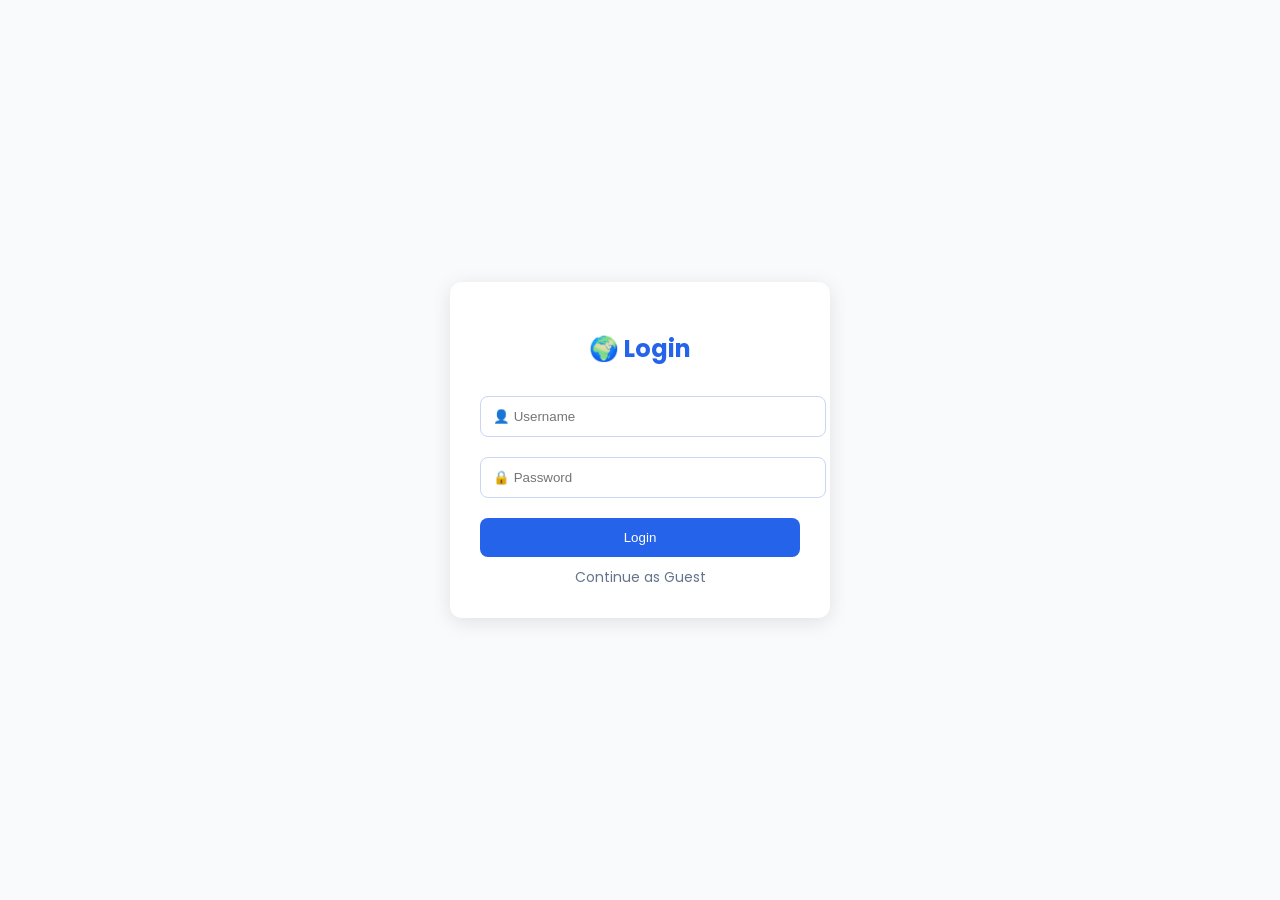
<file: templates/login.html>
<!DOCTYPE html>
<html>
<head>
  <title>Login - AI Travel Planner</title>

  <!-- Google Font -->
  <link href="https://fonts.googleapis.com/css2?family=Poppins:wght@300;500;700&display=swap" rel="stylesheet">

  <style>
    body {
      font-family: 'Poppins', sans-serif;
      margin: 0;
      height: 100vh;
      display: flex;
      justify-content: center;
      align-items: center;
      background: #f8fafc;
    }

    .login-card {
      background: white;
      padding: 30px;
      border-radius: 12px;
      width: 320px;
      box-shadow: 0 4px 20px rgba(0,0,0,0.1);
      text-align: center;
    }

    h2 {
      margin-bottom: 20px;
      color: #2563eb;
    }

    input {
      width: 100%;
      padding: 12px;
      margin: 10px 0;
      border-radius: 8px;
      border: 1px solid #cbd5f5;
    }

    button {
      width: 100%;
      padding: 12px;
      border: none;
      border-radius: 8px;
      background: #2563eb;
      color: white;
      font-weight: 500;
      cursor: pointer;
      margin-top: 10px;
    }

    button:hover {
      background: #1d4ed8;
    }

    .link {
      margin-top: 10px;
      font-size: 14px;
      color: #64748b;
      cursor: pointer;
    }

    .link:hover {
      text-decoration: underline;
    }
  </style>
</head>

<body>

<div class="login-card">
  <h2>🌍 Login</h2>

  <!-- ✅ IMPORTANT: FORM -->
  <form method="POST" action="/login">
    <input type="text" name="username" placeholder="👤 Username" required>
    <input type="password" name="password" placeholder="🔒 Password" required>

    <button type="submit">Login</button>
  </form>

  <!-- Guest Option -->
  <div class="link" onclick="window.location.href='/home'">
    Continue as Guest
  </div>
</div>

</body>
</html>
</file>
